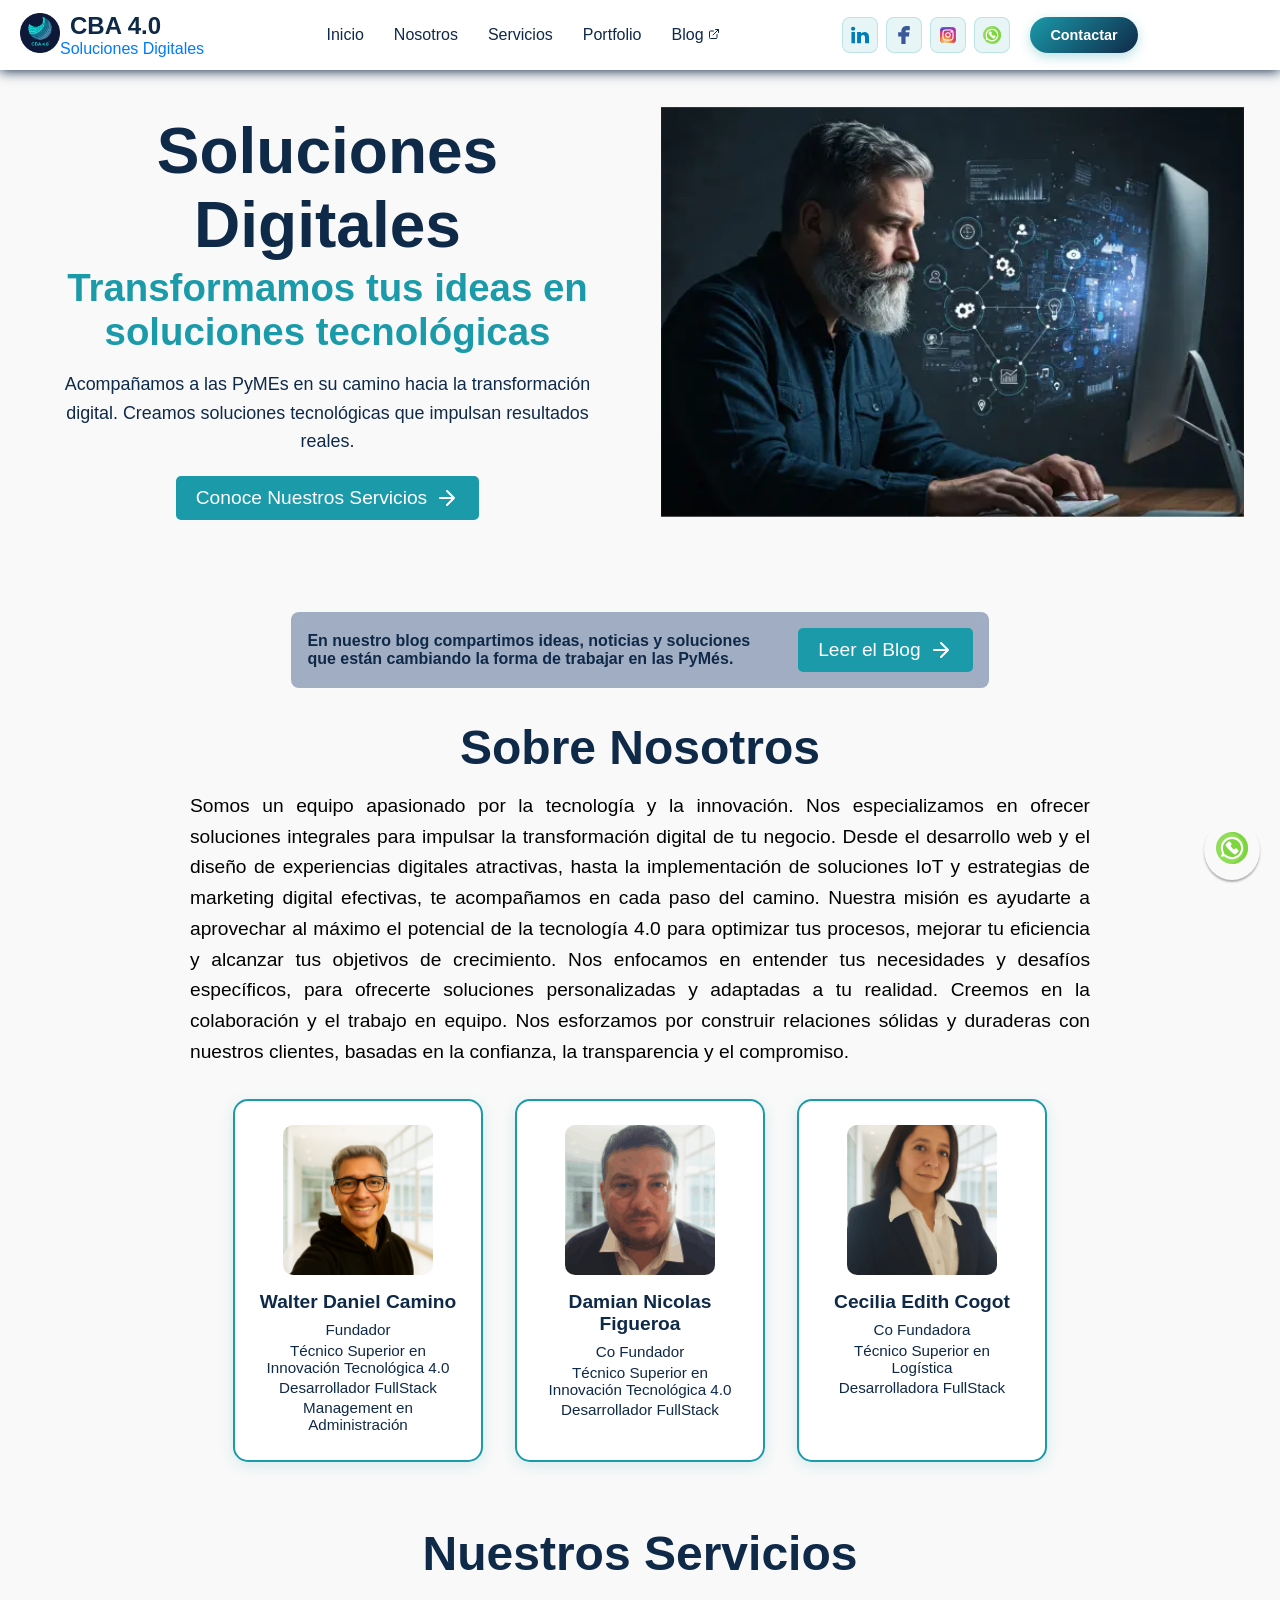
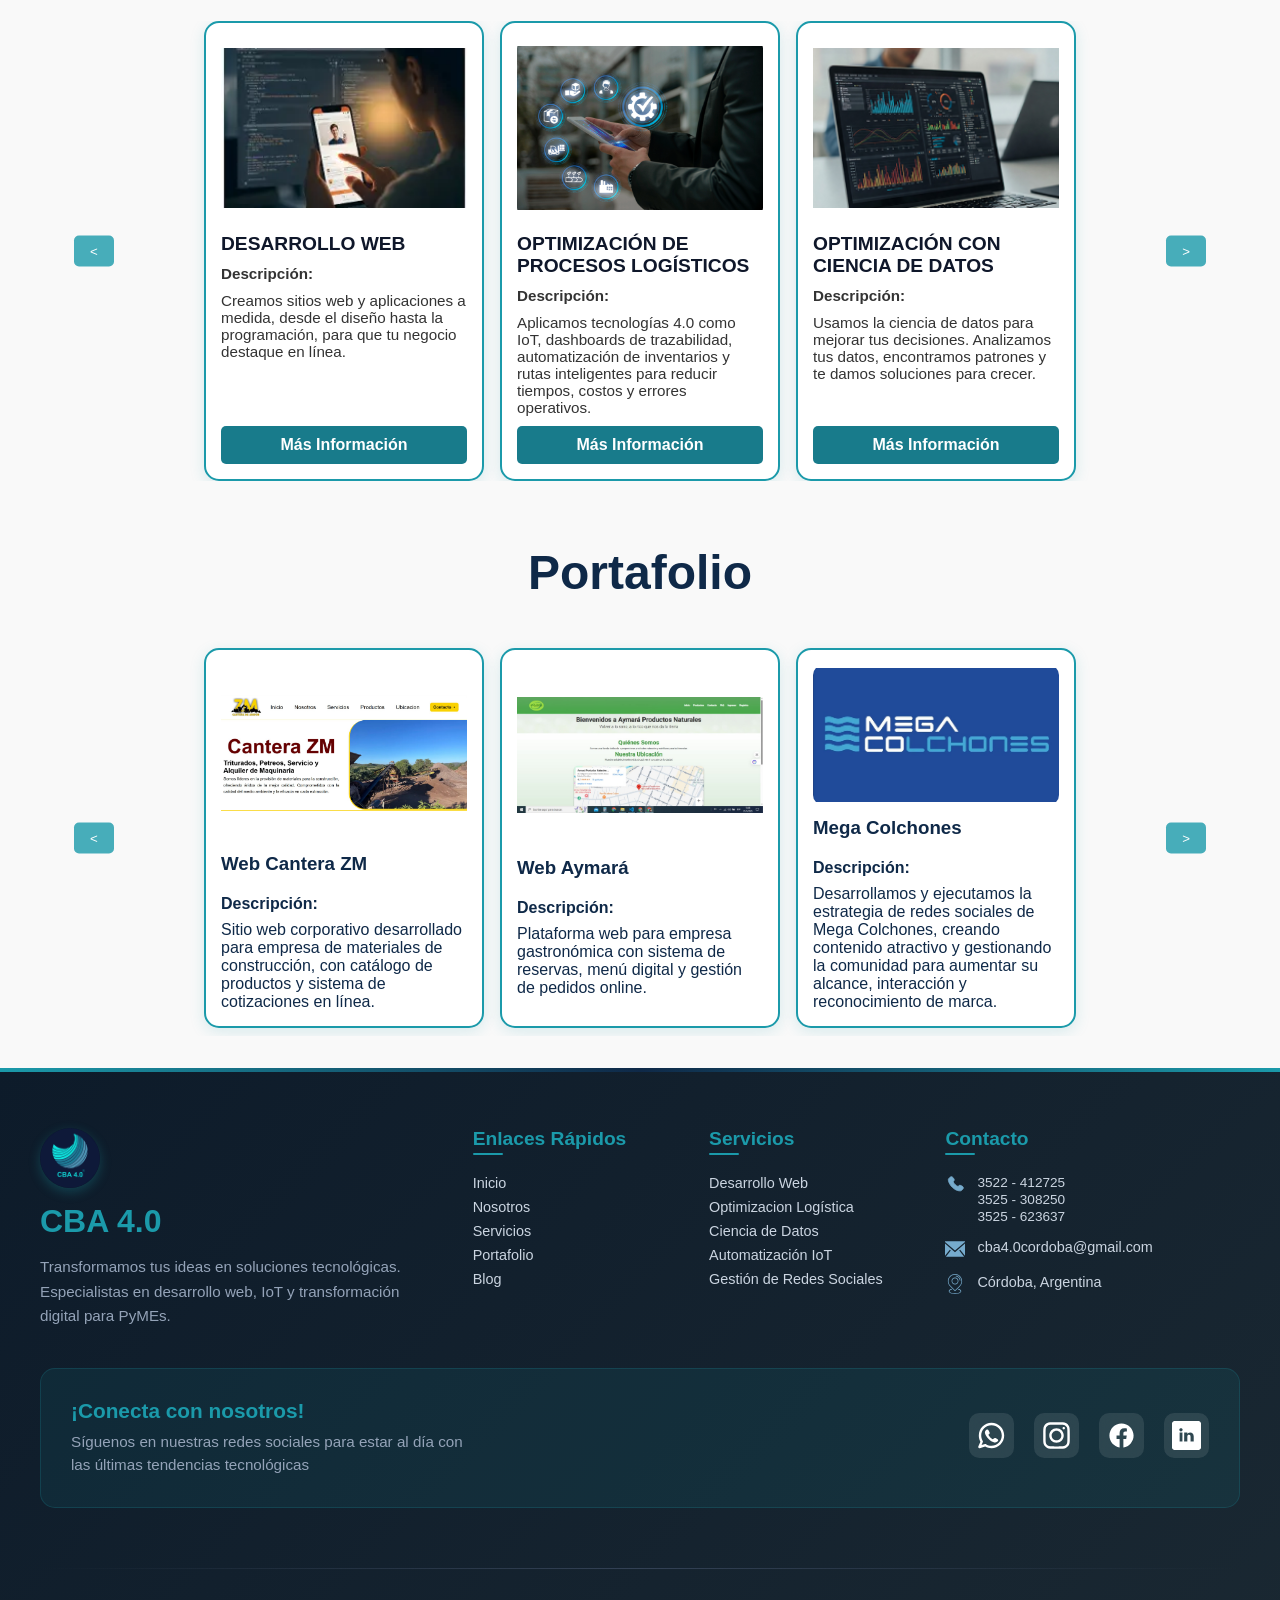
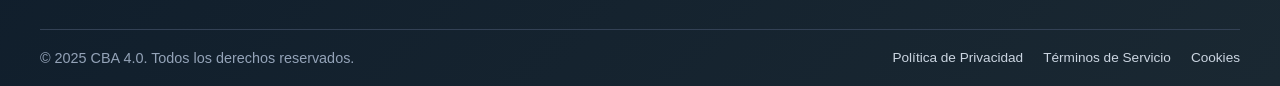
<file: index.html>
<!DOCTYPE html>
<html lang="es">
<head>
    <meta charset="UTF-8">
    <meta name="viewport" content="width=device-width, initial-scale=1.0">
    <title>CBA 4.0 - Desarrollo web y soluciones digitales para PyMEs</title>
    <link rel="icon" href="/imagenes/logo.webp">
    <link rel="stylesheet" href="/css/style.css">
    <link rel="stylesheet" href="/css/header.css">
    <link rel="stylesheet" href="/css/footer.css">
</head>
<body>
    <a href="https://wa.me/5493525623637" 
       class="btn-wsp" 
       target="_blank" 
       rel="noopener noreferrer" 
       aria-label="Chatear por WhatsApp">
        <img src="/imagenes/icons/whatsapp.svg" alt="WhatsApp">
    </a>

    <header id="header-container"></header>

    <!-- Sección Inicio -->
    <section id="inicio" class="main-container">
        <div class="izquierda">
            <h1>Soluciones Digitales</h1>
            <h2>Transformamos tus ideas en soluciones tecnológicas</h2>
            <p>Acompañamos a las PyMEs en su camino hacia la transformación digital. Creamos soluciones tecnológicas que impulsan resultados reales.</p>
            <a href="#servicios" class="btn-servicios">Conoce Nuestros Servicios <svg xmlns="http://www.w3.org/2000/svg" viewBox="0 0 24 24" fill="none" stroke="currentColor" stroke-width="2" stroke-linecap="round" stroke-linejoin="round"><path d="M5 12h14M12 5l7 7-7 7"></path></svg></a>
        </div>
        <div class="derecha">
            <img src="/imagenes/portada_CBA.webp" alt="Equipo CBA 4.0 trabajando" class="imagen-derecha">
        </div>
    </section>
    <section class="secundario">
        <p class="parrafoSecundario">En nuestro blog compartimos ideas, noticias y soluciones <br>que están cambiando la forma de trabajar en las PyMés.</p>
        <a href="https://www.cbacuatropuntocero.com.ar/blog" class="btn-blog">Leer el Blog <svg xmlns="http://www.w3.org/2000/svg" viewBox="0 0 24 24" fill="none" stroke="currentColor" stroke-width="2" stroke-linecap="round" stroke-linejoin="round"><path d="M5 12h14M12 5l7 7-7 7"></path></svg></a>
    </section>

    <!-- Sección Nosotros -->
    <section id="nosotros" class="main-container-nosotros">
        <div class="sobre-nosotros">
            <h2>Sobre Nosotros</h2>
            <p>Somos un equipo apasionado por la tecnología y la innovación. Nos especializamos en ofrecer soluciones integrales para impulsar la transformación digital de tu negocio. Desde el desarrollo web y el diseño de experiencias digitales atractivas, hasta la implementación de soluciones IoT y estrategias de marketing digital efectivas, te acompañamos en cada paso del camino. Nuestra misión es ayudarte a aprovechar al máximo el potencial de la tecnología 4.0 para optimizar tus procesos, mejorar tu eficiencia y alcanzar tus objetivos de crecimiento. Nos enfocamos en entender tus necesidades y desafíos específicos, para ofrecerte soluciones personalizadas y adaptadas a tu realidad. Creemos en la colaboración y el trabajo en equipo. Nos esforzamos por construir relaciones sólidas y duraderas con nuestros clientes, basadas en la confianza, la transparencia y el compromiso.</p>
        </div>
        <div class="equipo-nosotros">
            <div class="card-integrante">
                <img src="/imagenes/nosotros/Walter1.webp" alt="Walter">
                <div class="info-integrante">
                    <h3>Walter Daniel Camino</h3>
                    <p>Fundador</p>
                    <p>Técnico Superior en Innovación Tecnológica 4.0</p>
                    <p>Desarrollador FullStack</p>
                    <p>Management en Administración</p>
                </div>
            </div>
            <div class="card-integrante">
                <img src="/imagenes/nosotros/Nicolas2.webp" alt="Nicolás">
                <div class="info-integrante">
                    <h3>Damian Nicolas Figueroa</h3>
                    <p>Co Fundador</p>
                    <p>Técnico Superior en Innovación Tecnológica 4.0</p>
                    <p>Desarrollador FullStack</p>
                </div>
            </div>
            <div class="card-integrante">
                <img src="/imagenes/nosotros/Cecilia3.webp" alt="Cecilia">
                <div class="info-integrante">
                    <h3>Cecilia Edith Cogot</h3>
                    <p>Co Fundadora</p>
                    <p>Técnico Superior en Logística</p>
                    <p>Desarrolladora FullStack</p>
                </div>
            </div>
        </div>
    </section>

    <!-- Sección Servicios -->
    <section id="servicios" class="servicios">
        <h2>Nuestros Servicios</h2>

        <div class="servicios-row-wrapper">
            <button class="carousel-btn prev">&lt;</button>

            <div class="servicios-row">
                <div class="servicio">
                    <img src="imagenes/servicios/desarrollo_web.webp" alt="Desarrollo Web">
                    <h3>DESARROLLO WEB</h3>
                    <p><strong>Descripción:</strong></p>
                    <p>Creamos sitios web y aplicaciones a medida, desde el diseño hasta la programación, para que tu negocio destaque en línea.</p>
                    <a href="Servicios_Descripcion/web.html" class="boton">Más Información</a>
                </div>
                <div class="servicio">
                    <img src="imagenes/servicios/concepto-de-control-de-calidad-estandar-m.webp" alt="Gestión de Redes Sociales">
                    <h3>OPTIMIZACIÓN DE PROCESOS LOGÍSTICOS</h3>
                    <p><strong>Descripción:</strong></p>
                    <p>Aplicamos tecnologías 4.0 como IoT, dashboards de trazabilidad, automatización de inventarios y rutas inteligentes para reducir tiempos, costos y errores operativos.</p>
                    <a href="Servicios_Descripcion/logistica.html" class="boton">Más Información</a>
                </div>
                <div class="servicio">
                    <img src="imagenes/servicios/optimizacion_ciencia_de_datos.webp" alt="Optimización con Ciencia de Datos">
                    <h3>OPTIMIZACIÓN CON CIENCIA DE DATOS</h3>
                    <p><strong>Descripción:</strong></p>
                    <p>Usamos la ciencia de datos para mejorar tus decisiones. Analizamos tus datos, encontramos patrones y te damos soluciones para crecer.</p>
                    <a href="Servicios_Descripcion/datos.html" class="boton">Más Información</a>
                </div>
                <div class="servicio">
                    <img src="imagenes/servicios/automatizacion_con_IoT.webp" alt="Automatización con IoT">
                    <h3>AUTOMATIZACIÓN CON IoT</h3>
                    <p><strong>Descripción:</strong></p>
                    <p>Aumenta tu eficiencia y productividad con soluciones de automatización personalizadas.</p>
                    <a href="Servicios_Descripcion/Iot.html" class="boton">Más Información</a>
                </div>
                <div class="servicio">
                    <img src="imagenes/servicios/gestion_redes_sociales.webp" alt="Gestión de Redes Sociales">
                    <h3>GESTIÓN DE REDES SOCIALES</h3>
                    <p><strong>Descripción:</strong></p>
                    <p>Gestionamos tu presencia online. Creamos contenido, interactuamos con tu público y aumentamos tu visibilidad y ventas.</p>
                    <a href="Servicios_Descripcion/redes.html" class="boton">Más Información</a>
                </div>
            </div>

            <button class="carousel-btn next">&gt;</button>
        </div>
    </section>

    <!-- Sección Portafolio MEJORADA -->
    <section id="portfolio" class="portfolio">
        <h2>Portafolio</h2>

        <div class="portfolio-row-wrapper">
            <button class="carousel-btn prev">&lt;</button>

            <div class="portfolio-row">
                <!-- Tarjetas del portafolio -->
                <div class="portfolio-card">
                    <div class="image-wrapper">
                        <img src="imagenes/productos/cantera1.webp" alt="Cantera ZM">
                    </div>
                    <h3>Web Cantera ZM</h3>
                    <p><strong>Descripción:</strong></p>
                    <p>Sitio web corporativo desarrollado para empresa de materiales de construcción, con catálogo de productos y sistema de cotizaciones en línea.</p>
                </div>

                <div class="portfolio-card">
                    <div class="image-wrapper">
                        <img src="imagenes/productos/Aymara_web.jpeg" alt="Aymará Web">
                    </div>
                    <h3>Web Aymará</h3>
                    <p><strong>Descripción:</strong></p>
                    <p>Plataforma web para empresa gastronómica con sistema de reservas, menú digital y gestión de pedidos online.</p>
                </div>

                <div class="portfolio-card">
                    <div class="image-wrapper">
                        <img src="imagenes/productos/Megacolchones.jpeg" alt="Mega Colchones">
                    </div>
                    <h3>Mega Colchones</h3>
                    <p><strong>Descripción:</strong></p>
                    <p>Desarrollamos y ejecutamos la estrategia de redes sociales de Mega Colchones, creando contenido atractivo y gestionando la comunidad para aumentar su alcance, interacción y reconocimiento de marca.</p>
                </div>

                <div class="portfolio-card">
                    <div class="image-wrapper">
                        <img src="imagenes/productos/Aymara_app.jpeg" alt="Aymará App Android">
                    </div>
                    <h3>Aymará App Android</h3>
                    <p><strong>Descripción:</strong></p>
                    <p>Aplicación móvil nativa para Android con sistema de pedidos, seguimiento en tiempo real y pagos integrados.</p>
                </div>

                <div class="portfolio-card">
                    <div class="image-wrapper">
                        <img src="imagenes/productos/Aymara_app1.jpeg" alt="Aymará App iOS">
                    </div>
                    <h3>Aymará App iOS</h3>
                    <p><strong>Descripción:</strong></p>
                    <p>Versión iOS de la aplicación con interfaz optimizada y funcionalidades específicas para el ecosistema Apple.</p>
                </div>

                <div class="portfolio-card">
                    <div class="image-wrapper">
                        <img src="imagenes/productos/PORTADA_FACEBOOK_RENOVADA.png" alt="Portada Aymara">
                    </div>
                    <h3>Aymará Productos Naturales</h3>
                    <p><strong>Descripción:</strong></p>
                    <p>Gestionamos su presencia en redes sociales con contenidos creativos y alineados a su identidad de marca, potenciando el alcance y la conexión con su comunidad de clientes interesados en productos saludables y naturales.</p>
                </div>

                <div class="portfolio-card">
                    <div class="image-wrapper">
                        <img src="imagenes/productos/Logo_redes_Aymara.png" alt="Logo Aymará">
                    </div>
                    <h3>Logo Aymará</h3>
                    <p><strong>Descripción:</strong></p>
                    <p>Optimizamos y modernizamos su identidad visual, actualizando el logo para transmitir frescura, naturalidad y coherencia con los valores de la marca.</p>
                </div>
            </div>

            <button class="carousel-btn next">&gt;</button>
        </div>
    </section>

    <footer id="footer-container"></footer>
    <script src="/js/inyecciones.js"></script>
    <script src="/js/carrusel.js"></script>
</body>
</html>
</file>
<file: css/style.css>
* {
    margin: 0;
    padding: 0;
    box-sizing: border-box;
}

html {
  scroll-behavior: smooth;
  scroll-padding-top: 120px;
}

body {
  width: 100vw;
  min-height: 100vh;
  font-family: 'Inter', sans-serif;
  background-color: #f9f9f9;
  color: #000000;
}

/* Estilos para enlaces */
a {
    color: #1B9AAA;
    text-decoration: none;
}

/* Sección Inicio */
.main-container {
    display: grid;
    grid-template-columns: 1fr 1fr;
    gap: 2.66vw;
    width: 100%;
    padding: 2rem;
}

.derecha {
    padding: 0.25rem;
}

.derecha img {
    width: 100%;
    object-fit: cover;
    margin-bottom: 2rem;
}

.izquierda {
    display: flex;
    flex-direction: column;
    align-items: center;
    text-align: center;
    padding: 0.75rem;
}

.izquierda h1 {
    font-size: 5vw;
    color: #0F2948;
    margin-bottom: 0.25rem;
    font-weight: 700;
}

.izquierda h2 {
    font-size: 3vw;
    font-weight: 600;
    color: #1B9AAA;
    margin-bottom: 1rem;
}

.izquierda p {
    font-size: 1.4vw;
    line-height: 1.6;
    margin-bottom: 0.25rem;
}

.btn-servicios, .btn-blog {
    display: inline-flex;
    align-items: center;
    justify-content: center;
    gap: 8px;
    padding: 10px 20px;
    background-color: #1B9AAA;
    color: white;
    text-decoration: none;
    border-radius: 5px;
    font-size: 1.2rem;
    font-weight: 500;
    transition: background-color 0.3s ease;
    margin-top: 1rem;
}

.btn-servicios {
    margin-bottom: 3rem;
}

.btn-servicios:hover, .btn-blog:hover {
    background-color: #0F2948;
}

.btn-servicios svg, .btn-blog svg {
    width: 24px;
    height: 24px;
}

/*Seccion secundaria*/
.secundario{
    display: flex;
    align-items: center;
    justify-content: center;
    gap: 3rem;
    background: rgba(30, 60, 114, 0.4);
    padding: 0 1rem 1rem 1rem;
    border-radius: 0.5rem;
    backdrop-filter: blur(5px);
    width: fit-content;      
    margin: 0 auto; 
}

.parrafoSecundario {
    padding-top: 1rem;
    font-weight: bold;
}


/* Sección Nosotros */
.main-container-nosotros {
    display: flex;
    flex-direction: column;
    align-items: center;
    padding: 2rem;
}

.sobre-nosotros {
    max-width: 900px;
    text-align: center;
    margin-bottom: 2rem;
}

.sobre-nosotros h2 {
    font-size: 3rem;
    color: #0F2948;
    margin-bottom: 1rem;
}

.sobre-nosotros p {
    font-size: 1.2rem;
    color: #000000;
    line-height: 1.6;
    text-align: justify;
}

.equipo-nosotros {
    display: flex;
    justify-content: center;
    flex-wrap: wrap;
    gap: 2rem;
    width: 100%;
    max-width: 1200px;
}

.card-integrante {
    display: flex;
    flex-direction: column;
    align-items: center;
    width: 250px;
    border: 2px solid #1B9AAA;
    border-radius: 15px;
    padding: 1.5rem;
    box-shadow: 0 4px 15px rgba(27, 154, 170, 0.15);
    background-color: #fff;
    text-align: center;
    transition: all 0.3s ease;
    cursor: pointer;
}

/* Efecto hover para tarjetas del equipo */
.card-integrante:hover {
    transform: translateY(-8px) scale(1.03);
    box-shadow: 0 8px 25px rgba(27, 154, 170, 0.3);
    border-color: #0F2948;
}

.card-integrante img {
    width: 150px;
    height: 150px;
    object-fit: cover;
    border-radius: 10px;
    margin-bottom: 1rem;
    transition: transform 0.3s ease;
}

.card-integrante:hover img {
    transform: scale(1.05);
}

.info-integrante h3 {
    font-size: 1.2rem;
    color: #0F2948;
    margin-bottom: 0.5rem;
    transition: color 0.3s ease;
}

.card-integrante:hover .info-integrante h3 {
    color: #1B9AAA;
}

.info-integrante p {
    margin: 0.2rem 0;
    font-size: 0.95rem;
}

/* Sección Servicios */
.servicios {
    width: 90%;
    margin: 0 auto;
    text-align: center;
    padding: 2rem 0;
    position: relative;
    background-color: #f9f9f9;
    text-align: center;
}

.servicios h2 {
    font-size: 3rem;
    margin-bottom: 40px;
    font-weight: bold;
    color: #0F2948;
}

/* Contenedor del carrusel de servicios */
.servicios-row-wrapper {
    overflow: visible;
    padding: 0 60px; /* Espacio lateral para los botones */
    box-sizing: border-box;
    position: relative;
}

/* Fila de tarjetas de servicios */
.servicios-row {
    display: flex;
    gap: 16px; /* Espaciado entre tarjetas */
    transition: transform 1.2s ease-in-out;
    will-change: transform;
}

/* Tarjetas de servicios */
.servicio {
    flex: 0 0 280px; /* Ancho fijo de las tarjetas */
    height: auto;
    background: #fff;
    border: 2px solid #1B9AAA;
    border-radius: 15px;
    box-shadow: 0 4px 15px rgba(27, 154, 170, 0.15);
    text-align: left;
    display: flex;
    flex-direction: column;
    justify-content: space-between;
    padding: 15px;
    transition: all 0.3s ease;
    cursor: pointer;
}

.servicio:hover {
    transform: scale(1.03); /* Efecto de agrandamiento */
    box-shadow: 0 8px 25px rgba(27, 154, 170, 0.3); /* Sombra más intensa */
    border-color: #0F2948;
}

.servicio img {
    width: 100%;
    height: 180px;
    object-fit: contain;
    border-radius: 10px;
    margin-bottom: 15px;
    transition: transform 0.3s ease;
}

.servicio:hover img {
    transform: scale(1.05);
}

.servicio h3 {
    font-size: 1.2rem;
    margin-bottom: 10px;
    color: #0f172a;
    transition: color 0.3s ease;
}

.servicio:hover h3 {
    color: #1B9AAA;
}

.servicio p {
    font-size: 0.95rem;
    margin-bottom: 10px;
    color: #333;
}

.boton {
    margin-top: auto;
    padding: 10px 15px;
    background-color: #187b8b;
    color: #fff;
    text-decoration: none;
    border-radius: 5px;
    display: inline-block;
    text-align: center;
    font-weight: bold;
    transition: all 0.3s ease;
}

.boton:hover {
    background-color: #125e69;
    transform: translateY(-2px);
}


/* Sección Portafolio - MEJORADA */
.portfolio {
    width: 90%;
    margin: 0 auto;
    text-align: center;
    padding: 2rem 0;
    position: relative;
}

.portfolio h2 {
    font-size: 3rem;
    margin-bottom: 40px;
    font-weight: bold;
    color: #0F2948;
}

.portfolio-row-wrapper, .servicios-row-wrapper{
    overflow: hidden; /* evita que la última card se corte */
    padding: 0 60px; /* espacio lateral para los botones */
    position: relative;
}

.portfolio-row {
    display: flex;
    gap: 16px; /* separacion entre cards */
    padding: 8px 0; /* Espacio interno para evitar que el borde se corte */
    transition: transform 1.2s ease-in-out;
    will-change: transform;
}

.portfolio-row::-webkit-scrollbar {
    height: none;
}

.portfolio-row::-webkit-scrollbar-thumb {
    background-color: #1B9AAA;
    border-radius: 4px;
}

/* Tarjetas iguales */
.portfolio-card {
    flex: 0 0 280px;
    height: 380px;
    background: #fff;
    border: 2px solid #1B9AAA;
    border-radius: 15px;
    box-shadow: 0 4px 15px rgba(27,154,170,0.15);
    display: flex;
    flex-direction: column;
    justify-content: flex-start;
    text-align: left;
    padding: 15px;
    transition: transform 0.3s ease, box-shadow 0.3s ease; /* Transición para sombra */
}

.portfolio-card:hover {
    transform: scale(1.03);
    box-shadow: 0 8px 25px rgba(27, 154, 170, 0.3);
    border-color: #0F2948;
}

.portfolio-card h3 {
    margin-bottom: 0.75rem;
}

.portfolio-card p {
    text-align: left;
    margin-top: 0.5rem;
}

/* Imagenes dentro de las tarjetas */
.image-wrapper {
    width: 100%;
    height: 180px;
    overflow: hidden;
    border-radius: 10px;
    margin-bottom: 0.75rem;
}

.image-wrapper img {
    width: 100%;
    height: 100%;
    object-fit: contain;
    transition: transform 0.3s ease;
}

.image-wrapper:hover img {
    transform: scale(1.05); /* Efecto de agrandamiento en la imagen */
}

/* Botones del carrusel */
.carousel-btn {
    position: absolute;
    top: 50%;
    transform: translateY(-50%);
    z-index: 10;
    background-color: rgba(27,154,170,0.8);
    color: #fff;
    border: none;
    padding: 0.5rem 1rem;
    border-radius: 5px;
    cursor: pointer;
}

.carousel-btn:hover {
    background-color: #0F2948;
}

.carousel-btn.prev {
    left: 10px; /* Espaciado uniforme desde el borde izquierdo */
}

.carousel-btn.next {
    right: 10px; /* Espaciado uniforme desde el borde derecho */
}

/* Para centrar los 3 visibles */
.servicios-row,
.portfolio-row {
  justify-content: center;   /* centra las 3 tarjetas */
}

/* Estado base de una card (oculta) */
.servicio,
.portfolio-card {
  opacity: 0;
  transform: translateX(0) scale(0.95);
  transition: transform 0.8s cubic-bezier(0.22, 1, 0.36, 1),
              opacity 0.8s cubic-bezier(0.22, 1, 0.36, 1);
  display: none;
}

/* Cuando la card está visible */
.servicio.visible,
.portfolio-card.visible {
  display: flex;
  opacity: 1;
  transform: translateX(0) scale(1);
}

/* Animaciones de entrada/salida */
.slide-in-right { 
  transform: translateX(50px) scale(0.95); 
  opacity: 0; 
}

.slide-in-left { 
  transform: translateX(-50px) scale(0.95); 
  opacity: 0; 
}

.slide-out-right { 
  transform: translateX(50px) scale(0.95); 
  opacity: 0; 
}
.slide-out-left { 
  transform: translateX(-50px) scale(0.95); 
  opacity: 0; 
}


/*icono wsp flotante*/
.btn-wsp {
    position: fixed;
    bottom: 20px;
    right: 20px;
    z-index: 1500;
    padding: 12px;
    border-radius: 50%;
    box-shadow: 0 2px 2px rgba(0,0,0,0.3);
    transition: transform 0.3s;
}

.btn-wsp:hover {
    transform: scale(1.1);
}

.btn-wsp img {
    width: 32px;
    height: 32px;
}

/* Ajustes responsivos mejorados */
@media (max-width: 768px) {
    .main-container {
        display: flex;
        flex-direction: column;
        padding: 1rem;
    }

    .izquierda {
        align-items: center;
    }

    .derecha img {
        border-radius: 2.66vw;
        border: 0.41vw solid #1B9AAA;
    }

    .secundario {
        flex-direction: column; 
        gap: 1.5rem; 
        width: 90%; 
        padding: 1rem; 
    }

    .equipo-nosotros {
        flex-direction: column;
        align-items: center;
    }

    .card-integrante {
        width: 90%;
    }

    .servicios h2 {
        font-size: 2rem;
    }

    .servicio {
        box-shadow: 0 4px 15px rgba(27, 154, 170, 0.15);
    }

    .servicio p {
        font-size: 0.9rem;
    }



    .servicio .descripcion {
    font-size: 1rem;
    color: #0F2948;
    font-weight: 500;
    margin: 0.8rem 0 1rem 0;
    }


    /* Portafolio responsive */
    .portfolio-container {
        gap: 30px;
    }

    .fila-1, .fila-3 {
        grid-template-columns: repeat(auto-fit, minmax(280px, 1fr));
    }

    .fila-2 {
        grid-template-columns: repeat(auto-fit, minmax(220px, 1fr));
        max-width: 500px;
    }

    .portfolio-card {
        padding: 1.2rem;
    }

    .portfolio-card.horizontal .image-wrapper {
        height: 180px;
    }

    .portfolio-card.vertical .image-wrapper {
        height: 220px;
    }

    .home {
        margin-top: 100px;
    }
}

@media (max-width: 480px) {
    .izquierda h1 {
        font-size: 3rem;
    }

    .izquierda h2 {
        font-size: 1.5rem;
    }

    .izquierda p {
        font-size: 1rem;
    }

    .secundario {
        flex-direction: column;
        gap: 1rem;
        width: 95%; 
        padding: 0.8rem 1rem; 
    }

    .parrafoSecundario {
        font-size: 1rem; 
        padding-top: 0.5rem;
    }

    .servicios h2 {
        font-size: 1.5rem;
    }

    .servicios-grid {
        grid-template-columns: 1fr;
        gap: 20px;
    }

    .servicio p {
        font-size: 0.85rem;
    }

    .boton {
        width: 100%;
    }

    /* Portafolio móvil */
    .portfolio-container {
        gap: 25px;
    }

    .fila-1, .fila-3 {
        grid-template-columns: 1fr;
    }

    .fila-2 {
        grid-template-columns: 1fr;
        max-width: 100%;
    }

    .portfolio-card {
        padding: 1rem;
        margin: 0 auto;
        max-width: 350px;
    }

    .portfolio-card.horizontal .image-wrapper {
        height: 160px;
    }

    .portfolio-card.vertical .image-wrapper {
        height: 200px;
        max-width: 180px;
    }

    .portfolio-card h3 {
        font-size: 1.1rem;
    }

    .home {
        margin-top: 80px;
    }

    .portfolio-row, .servicios-row {
        justify-content: center;
    }

    .portfolio-card, .servicio {
        flex: 0 0 90%;   /* ancho de cada card */
        max-width: 90%;
    }
}
</file>
<file: css/header.css>
/* CSS HEADER MODERNIZADO */

/* Header principal */
.header {
  position: fixed;
  top: 0;
  width: 100%;
  background-color: white;
  z-index: 1000;
  display: flex;
  align-items: center;
  justify-content: space-between;
  padding: 10px 20px;
  box-shadow: 0 1px 12px rgba(15,41,72,1);
  height: 70px;
}

/* Ajuste del body para que el contenido no quede tapado */
body {
  padding-top: 70px;
}

/* Ajustes básicos del body */
html, body {
  width: 100vw;
  min-height: 100vh;
  font-family: 'Poppins', 'Open Sans', sans-serif;
  background-color: #f9f9f9;
  color: #0F2948;
  scroll-behavior: smooth;
}

/* Logo e íconos */
.logo {
  height: 40px;
}

.logo-text {
  font-size: 24px;
  margin-left: 10px;
}

.logo-container {
  display: flex;
  align-items: center;
}

.logo-container:hover {
    transform: scale(1.1); /* efecto de agrandado al pasar el mouse */
}

.logo-subtitle {
    color: #007bff
}

/* Íconos sociales */
.social-icons-header {
  display: flex;
  gap: 10px;
}

.social-icon-header {
  height: 24px;
  width: 24px;
}

/* Navegación */
.nav-links {
    list-style: none;
    display: flex;
    gap: 30px;
    margin: 0;
    padding: 0;
    align-items: center;
}

.nav-item {
  color: #0F2948;
  font-weight: 500;
  transition: color 0.3s ease, font-weight 0.3s ease;
}

.nav-item:hover {
  text-decoration: none;
  color: #007bff;
  font-weight: 700;
}

/* Acciones del header */
.header-actions {
    display: flex;
    align-items: center;
    gap: 20px;
}

/* Redes sociales */
.social-icons-header {
    display: flex;
    gap: 8px;
}

.social-link {
    display: flex;
    align-items: center;
    justify-content: center;
    width: 36px;
    height: 36px;
    border-radius: 8px;
    transition: all 0.3s ease;
    background: rgba(27, 154, 170, 0.1);
    border: 1px solid rgba(27, 154, 170, 0.2);
}

.social-link:hover {
    transform: translateY(-2px);
    background: rgba(27, 154, 170, 0.2);
    box-shadow: 0 4px 12px rgba(27, 154, 170, 0.3);
}

.social-link.whatsapp:hover {
    background: rgba(37, 211, 102, 0.2);
    border-color: rgba(37, 211, 102, 0.3);
}

.social-icon-header {
    height: 18px;
    width: 18px;
    transition: transform 0.3s ease;
}

/* Botón CTA */
.cta-button {
    background: linear-gradient(135deg, #1B9AAA, #0F2948);
    color: white;
    border: none;
    padding: 10px 20px;
    border-radius: 25px;
    font-weight: 600;
    font-size: 0.9rem;
    cursor: pointer;
    transition: all 0.3s ease;
    box-shadow: 0 4px 12px rgba(27, 154, 170, 0.3);
}

.cta-button:hover {
    transform: translateY(-2px);
    box-shadow: 0 6px 20px rgba(27, 154, 170, 0.4);
    background: linear-gradient(135deg, #0F2948, #1B9AAA);
}

/* Hamburger mejorado */
.hamburger {
  display: none;
}

/* Responsive */
@media (max-width: 768px) {
  .nav-links {
    display: none;
  }

  .hamburger {
    display: block;
  }

  .header {
    flex-direction: column;
    height: auto;
    align-items: flex-start;
  }

  body {
    padding-top: 100px; /* más espacio si el header crece */
  }
}

/* Menú hamburguesa en móvil */
@media (max-width: 768px) {
  .nav-links {
    display: none;
    flex-direction: column;
    gap: 20px;
    position: absolute;
    top: 70px;
    right: 0;
    background: white;
    width: 100%;
    padding: 20px;
    box-shadow: 0 4px 12px rgba(0,0,0,0.1);
  }

  .nav-links.nav-active {
    display: flex;
  }

  /* Animación opcional para links */
  @keyframes navLinkFade {
    from {
      opacity: 0;
      transform: translateX(50px);
    }
    to {
      opacity: 1;
      transform: translateX(0);
    }
  }

  /* Animación del botón hamburguesa (3 líneas en X) */
  .hamburger.toggle .hamburger-line:nth-child(1) {
    transform: rotate(-45deg) translate(-5px, 6px);
  }
  .hamburger.toggle .hamburger-line:nth-child(2) {
    opacity: 0;
  }
  .hamburger.toggle .hamburger-line:nth-child(3) {
    transform: rotate(45deg) translate(-5px, -6px);
  }
}
/* Botón hamburguesa (líneas visibles) */
.hamburger {
  display: none; /* oculto en escritorio */
  flex-direction: column;
  justify-content: center;
  align-items: center;
  cursor: pointer;
  width: 30px;
  height: 25px;
  background: none;
  border: none;
  z-index: 1100; /* que quede arriba del menú */
}

/* Las 3 líneas */
.hamburger-line {
  width: 100%;
  height: 3px;
  background-color: #0F2948; /* color del menú */
  margin: 4px 0;
  transition: all 0.3s ease;
}

/* Mobile */
@media (max-width: 768px) {
  .hamburger {
    display: flex;
  }
}
</file>
<file: css/footer.css>
/* CSS FOOTER MEJORADO */
.footer {
    background: linear-gradient(135deg, #0D1B2A 0%, #1a2832 100%);
    color: #e2e8f0;
    padding: 60px 20px 20px;
    font-family: 'Inter', sans-serif;
    position: relative;
    overflow: hidden;
}

.footer::before {
    content: '';
    position: absolute;
    top: 0;
    left: 0;
    right: 0;
    height: 4px;
    background: linear-gradient(90deg, #1B9AAA, #0F2948, #1B9AAA);
}

.footer-content {
    max-width: 1200px;
    margin: 0 auto;
    display: flex;
    flex-direction: column;
    gap: 40px;
}

/* Sección principal */
.footer-main {
    display: grid;
    grid-template-columns: 2fr 1fr 1fr 1.5fr;
    gap: 40px;
    align-items: start;
}

/* Marca/Logo */
.footer-brand {
    display: flex;
    flex-direction: column;
    gap: 15px;
}

.footer-logo {
    width: 60px;
    height: 60px;
    border-radius: 50px;
    box-shadow: 0 4px 12px rgba(27, 154, 170, 0.3);
}

.footer-brand h3 {
    font-size: 2rem;
    font-weight: 700;
    color: #1B9AAA;
    margin: 0;
}

.footer-brand p {
    font-size: 0.95rem;
    line-height: 1.6;
    color: #94a3b8;
    margin: 0;
}

/* Enlaces y servicios */
.footer-links,
.footer-services {
    display: flex;
    flex-direction: column;
    gap: 15px;
}

.footer-links h4,
.footer-services h4,
.contact-info h4 {
    font-size: 1.2rem;
    font-weight: 600;
    color: #1B9AAA;
    margin: 0 0 10px 0;
    position: relative;
}

.footer-links h4::after,
.footer-services h4::after,
.contact-info h4::after {
    content: '';
    position: absolute;
    bottom: -5px;
    left: 0;
    width: 30px;
    height: 2px;
    background: #1B9AAA;
    border-radius: 1px;
}

.footer-links ul,
.footer-services ul {
    list-style: none;
    padding: 0;
    margin: 0;
    display: flex;
    flex-direction: column;
    gap: 8px;
}

.footer-links li,
.footer-services li {
    font-size: 0.9rem;
    color: #cbd5e1;
    transition: all 0.3s ease;
}

.footer-services a {
    color: #cbd5e1;                 /* color normal (gris claro) */
    text-decoration: none;
    transition: all 0.3s ease;
    display: inline-block;
}

.footer-services a:hover {
    color: #1B9AAA;                 /* cambia el color al turquesa */
    transform: translateX(5px);     /* se desplaza 5px hacia la derecha */
    text-decoration: none;
}

.footer-links a {
    color: #cbd5e1;
    text-decoration: none;
    transition: all 0.3s ease;
    display: inline-block;
}

.footer-links a:hover {
    color: #1B9AAA;
    transform: translateX(5px);
    text-decoration: none;
}

/* Información de contacto mejorada */
.contact-info {
    display: flex;
    flex-direction: column;
    gap: 15px;
}

.contact-item {
    display: flex;
    align-items: flex-start;
    gap: 12px;
    font-size: 0.9rem;
    color: #cbd5e1;
}

.contact-item .icon {
    width: 20px;
    height: 20px;
    flex-shrink: 0;
    filter: brightness(0) saturate(100%) invert(65%) sepia(25%) saturate(558%) hue-rotate(160deg) brightness(95%) contrast(90%);
}

.contact-details {
    display: flex;
    flex-direction: column;
    gap: 2px;
}

.contact-details span {
    font-size: 0.85rem;
}

/* Sección de redes sociales */
.footer-social-section {
    background: rgba(27, 154, 170, 0.1);
    border-radius: 15px;
    padding: 30px;
    display: flex;
    justify-content: space-between;
    align-items: center;
    border: 1px solid rgba(27, 154, 170, 0.2);
}

.social-cta h4 {
    font-size: 1.3rem;
    color: #1B9AAA;
    margin: 0 0 8px 0;
    font-weight: 600;
}

.social-cta p {
    font-size: 0.95rem;
    color: #94a3b8;
    margin: 0;
    max-width: 400px;
    line-height: 1.5;
}

.social-icons-footer {
    display: flex;
    gap: 20px;
}

.social-icon-footer {
    width: 45px;
    height: 45px;
    transition: all 0.3s ease;
    border-radius: 10px;
    padding: 8px;
    background: rgba(255, 255, 255, 0.1);
    backdrop-filter: blur(10px);
}

.social-icon-footer:hover {
    transform: translateY(-3px) scale(1.1);
    box-shadow: 0 8px 20px rgba(27, 154, 170, 0.4);
    background: rgba(27, 154, 170, 0.2);
}

/* Separador */
.footer-divider {
    height: 1px;
    background: linear-gradient(90deg, transparent, #334155, transparent);
    margin: 20px 0;
}

/* Parte inferior */
.footer-bottom {
    display: flex;
    justify-content: space-between;
    align-items: center;
    padding-top: 20px;
    border-top: 1px solid #334155;
}

.copyright p {
    font-size: 0.9rem;
    color: #94a3b8;
    margin: 0;
}

.legal-links {
    display: flex;
    gap: 20px;
}

.legal-links a {
    font-size: 0.85rem;
    color: #cbd5e1;
    text-decoration: none;
    transition: color 0.3s ease;
}

.legal-links a:hover {
    color: #1B9AAA;
}

/* Responsive Design */
@media (max-width: 1024px) {
    .footer-main {
        grid-template-columns: 1fr 1fr;
        gap: 30px;
    }
    
    .footer-brand {
        grid-column: 1 / -1;
    }

    .contact-info{
        align-items: center;
    }
}

@media (max-width: 768px) {
    .footer {
        padding: 40px 15px 20px;
    }
    
    .footer-main {
        grid-template-columns: 1fr;
        gap: 25px;
        text-align: center;
    }
    
    .footer-social-section {
        flex-direction: column;
        gap: 20px;
        text-align: center;
    }
    
    .footer-bottom {
        flex-direction: column;
        gap: 15px;
        text-align: center;
    }
    
    .legal-links {
        justify-content: center;
    }

    .contact-info{
        align-items: center;
    }
}

@media (max-width: 480px) {
    .footer-content {
        gap: 25px;
    }
    
    .footer-brand h3 {
        font-size: 1.5rem;
    }
    
    .social-icons-footer {
        gap: 15px;
    }
    
    .social-icon-footer {
        width: 40px;
        height: 40px;
    }
    
    .legal-links {
        flex-direction: column;
        gap: 10px;
    }

    .contact-info{
        align-items: center;
    }
}
</file>
